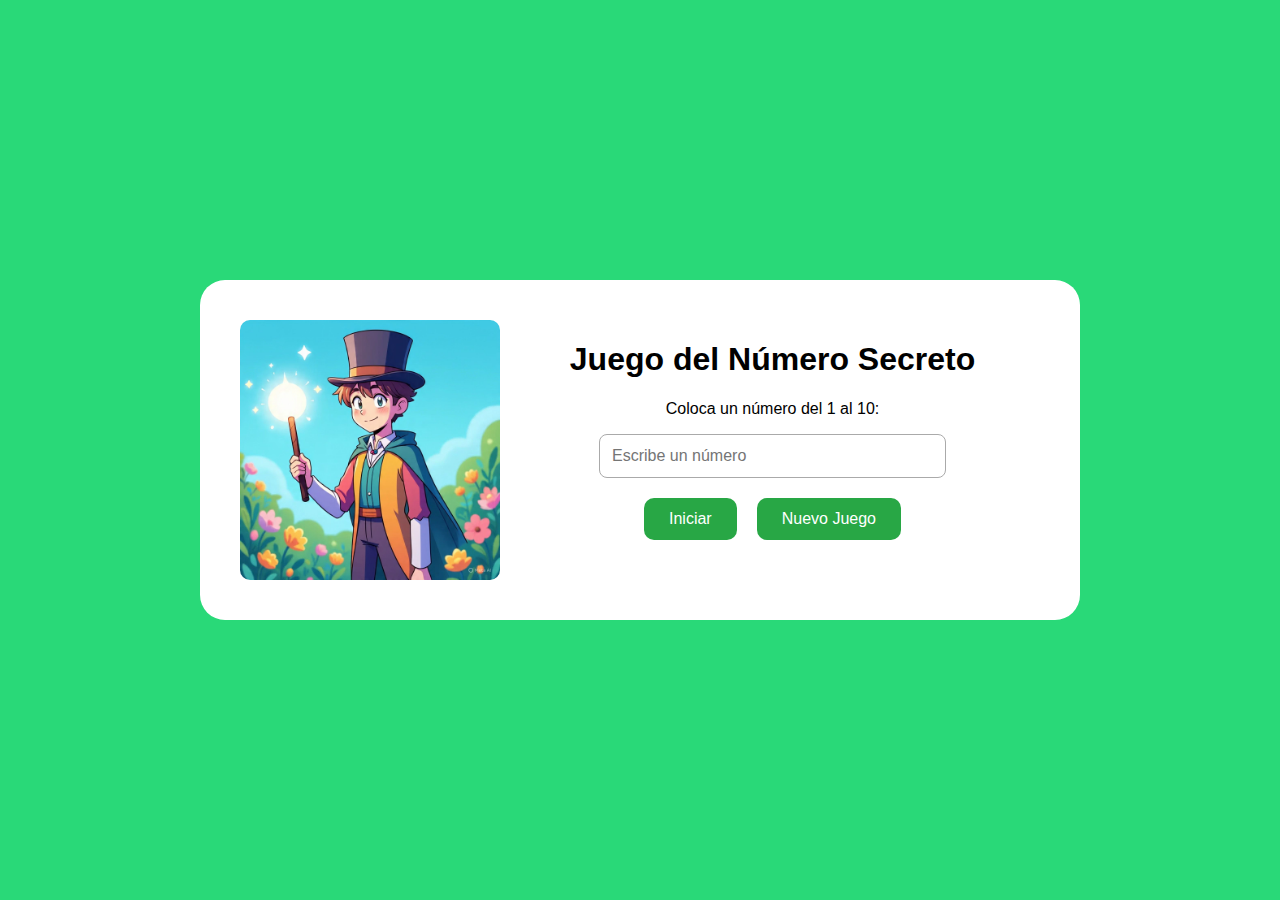
<file: index.html>
<!DOCTYPE html>
<html lang="es">
<head>
    <meta charset="UTF-8">
    <meta name="viewport" content="width=device-width, initial-scale=1.0">
    <title>Número Secreto</title>
    <link rel="stylesheet" href="style.css">
</head>
<body>

<div class="contenedor">
    <div class="caja-juego">

        <div class="lado-izquierdo">
            <img src="Mago.png" class="imagen-juego">
        </div>

        <div class="lado-derecho">
            <h1>Juego del Número Secreto</h1>
            <p>Coloca un número del 1 al 10:</p>

            <input type="number" id="numero" placeholder="Escribe un número">

            <div class="fila-botones">
                <button id="btnIniciar" onclick="verificar()">Iniciar</button>
                <button id="btnNuevo" onclick="nuevoJuego()">Nuevo Juego</button>
            </div>

            <p id="resultado"></p>
        </div>

    </div>
</div>

<script src="script.js"></script>
</body>
</html>
</file>
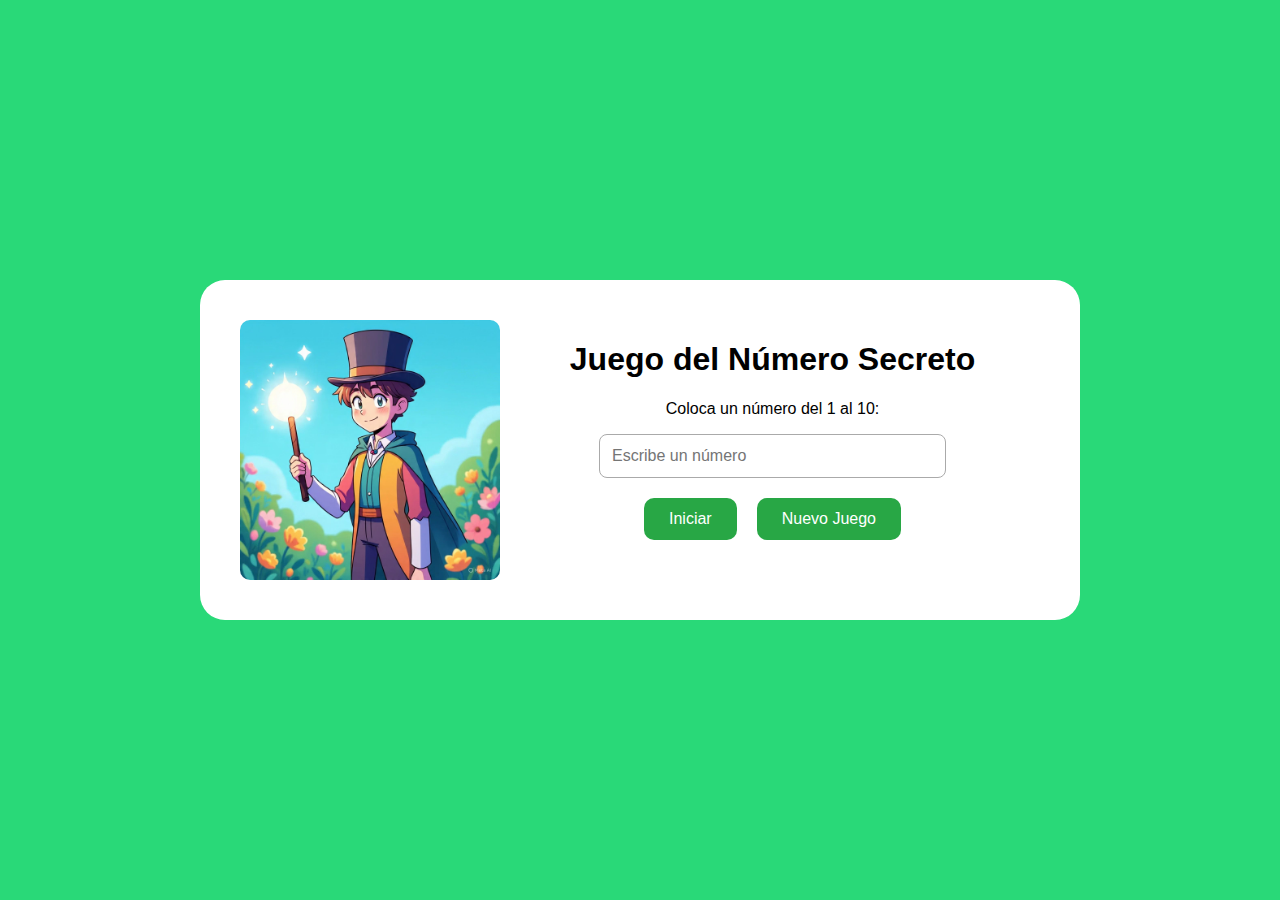
<file: Numero Secreto Grupo # 1/index.html>
<!DOCTYPE html>
<html lang="es">
<head>
    <meta charset="UTF-8">
    <meta name="viewport" content="width=device-width, initial-scale=1.0">
    <title>Número Secreto</title>
    <link rel="stylesheet" href="style.css">
</head>
<body>

<div class="contenedor">
    <div class="caja-juego">

        <div class="lado-izquierdo">
            <img src="Mago.png" class="imagen-juego">
        </div>

        <div class="lado-derecho">
            <h1>Juego del Número Secreto</h1>
            <p>Coloca un número del 1 al 10:</p>

            <input type="number" id="numero" placeholder="Escribe un número">

            <div class="fila-botones">
                <button id="btnIniciar" onclick="verificar()">Iniciar</button>
                <button id="btnNuevo" onclick="nuevoJuego()">Nuevo Juego</button>
            </div>

            <p id="resultado"></p>
        </div>

    </div>
</div>

<script src="script.js"></script>
</body>
</html>
</file>
<file: style.css>
body {
    background: #29d978;
    margin: 0;
    font-family: Arial;
}

.contenedor {
    width: 100%;
    display: flex;
    justify-content: center;
    align-items: center;
min-height: 100vh;

}

.caja-juego {
    background: white;
    width: 85%;
    max-width: 800px;
    display: flex;
    border-radius: 25px;
    padding: 40px;
    gap: 5px;
}

.lado-izquierdo {
    display: flex;
    align-items: center;
    justify-content: center;
}

.imagen-juego {
    width: 260px;
    height: auto;
    border-radius: 10px;
}

.lado-derecho {
    flex: 1;
    text-align: center;
}

#numero {
    width: 60%;
    padding: 12px;
    border: 1px solid #aaa;
    border-radius: 8px;
    margin-bottom: 20px;
    font-size: 16px;
}

.fila-botones {
    display: flex;
    justify-content: center;
    gap: 20px;
    margin-bottom: 20px;
}

#btnIniciar,
#btnNuevo {
    background-color: #28a745;
    color: white;
    padding: 12px 25px;
    border: none;
    border-radius: 10px;
    cursor: pointer;
    font-size: 16px;
}

#btnIniciar:hover,
#btnNuevo:hover {
    background-color: #1f8d38;
}

#resultado {
    margin-top: 15px;
    font-size: 18px;
    font-weight: bold;
}
</file>
<file: Numero Secreto Grupo # 1/style.css>
body {
    background: #29d978;
    margin: 0;
    font-family: Arial;
}

.contenedor {
    width: 100%;
    display: flex;
    justify-content: center;
    align-items: center;
min-height: 100vh;

}

.caja-juego {
    background: white;
    width: 85%;
    max-width: 800px;
    display: flex;
    border-radius: 25px;
    padding: 40px;
    gap: 5px;
}

.lado-izquierdo {
    display: flex;
    align-items: center;
    justify-content: center;
}

.imagen-juego {
    width: 260px;
    height: auto;
    border-radius: 10px;
}

.lado-derecho {
    flex: 1;
    text-align: center;
}

#numero {
    width: 60%;
    padding: 12px;
    border: 1px solid #aaa;
    border-radius: 8px;
    margin-bottom: 20px;
    font-size: 16px;
}

.fila-botones {
    display: flex;
    justify-content: center;
    gap: 20px;
    margin-bottom: 20px;
}

#btnIniciar,
#btnNuevo {
    background-color: #28a745;
    color: white;
    padding: 12px 25px;
    border: none;
    border-radius: 10px;
    cursor: pointer;
    font-size: 16px;
}

#btnIniciar:hover,
#btnNuevo:hover {
    background-color: #1f8d38;
}

#resultado {
    margin-top: 15px;
    font-size: 18px;
    font-weight: bold;
}
</file>
